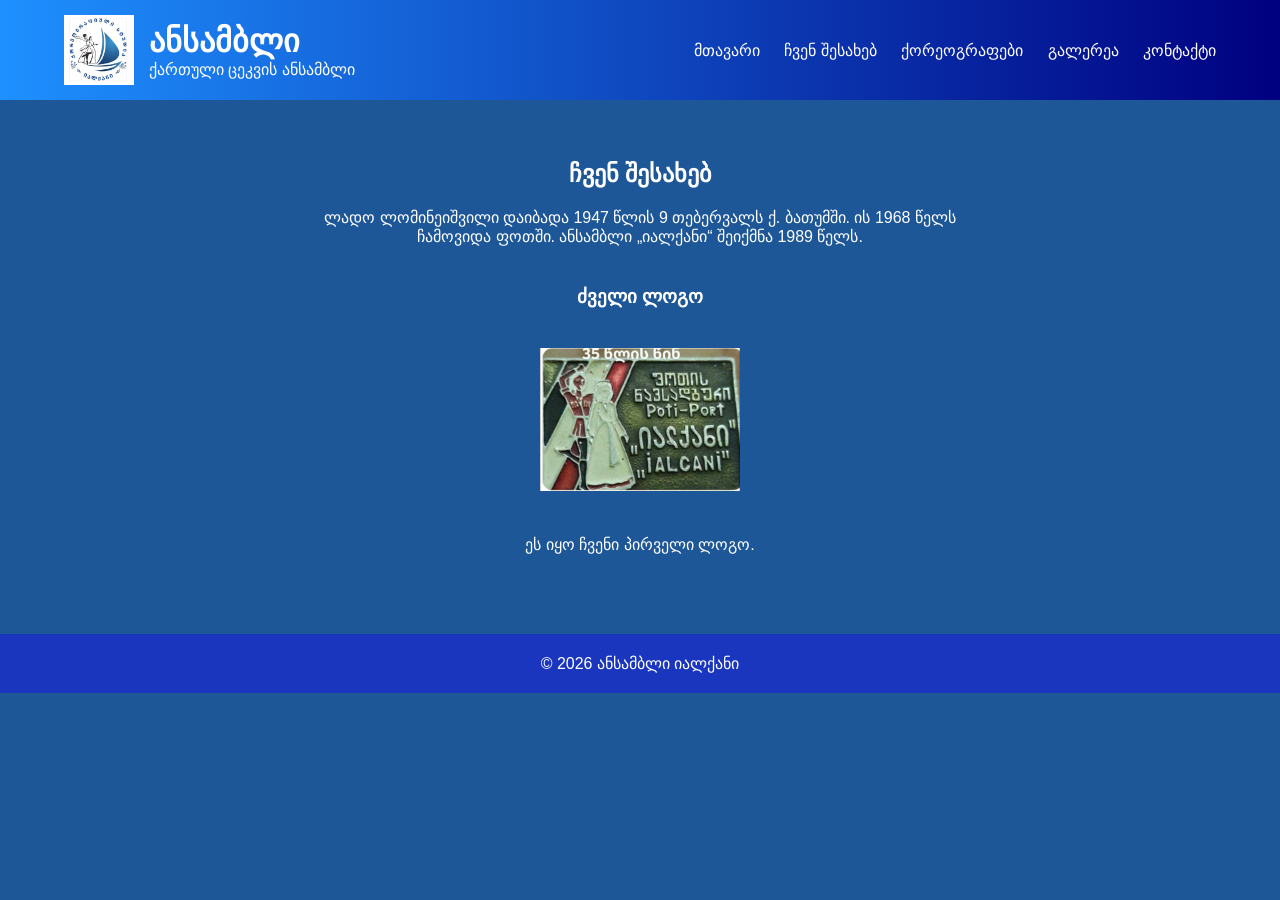
<file: about.html>
<!DOCTYPE html>
<html lang="ka">
<head>
    <meta charset="UTF-8">
    <title>ჩვენ შესახებ</title>
    <link rel="stylesheet" href="ialqani.css">
</head>
<body>

<header>
    <div class="container">
        <div class="logo-container">
            <img src="img/ialqani4.jfif" class="logo">
            <div class="title">
                <h1>ანსამბლი</h1>
                <p>ქართული ცეკვის ანსამბლი</p>
            </div>
        </div>

        <nav>
            <a href="index.html">მთავარი</a>
            <a href="about.html">ჩვენ შესახებ</a>
            <a href="choreographers.html">ქორეოგრაფები</a>
            <a href="gallery.html">გალერეა</a>
            <a href="contact.html">კონტაქტი</a>
        </nav>
    </div>
</header>

<section class="about">
    <h2>ჩვენ შესახებ</h2>

    <p>
    ლადო ლომინეიშვილი დაიბადა 1947 წლის 9 თებერვალს ქ. ბათუმში.
    ის 1968 წელს ჩამოვიდა ფოთში.
    ანსამბლი „იალქანი“ შეიქმნა 1989 წელს.
    </p>

    <div class="old-logo-section">
        <h3>ძველი ლოგო</h3>
        <img src="img/ialqani.jfif" class="oldlogo-img">
        <p>ეს იყო ჩვენი პირველი ლოგო.</p>
    </div>
</section>

<footer>
    <p>© 2026 ანსამბლი იალქანი</p>
</footer>

</body>
</html>
</file>
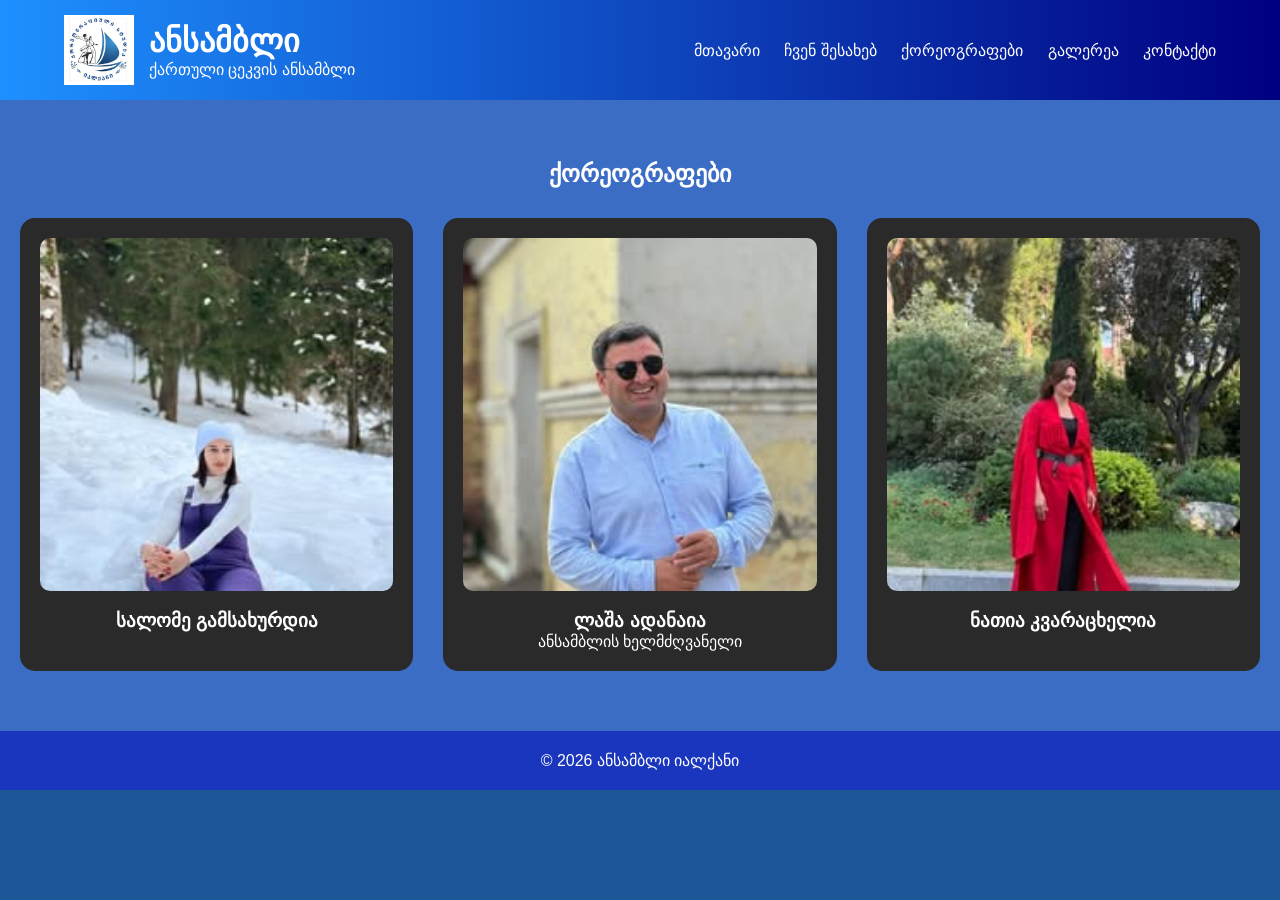
<file: choreographers.html>
<!DOCTYPE html>
<html lang="ka">
<head>
    <meta charset="UTF-8">
    <title>ქორეოგრაფები</title>
    <link rel="stylesheet" href="ialqani.css">
</head>
<body>

<header>
    <div class="container">
        <div class="logo-container">
            <img src="img/ialqani4.jfif" class="logo">
            <div class="title">
                <h1>ანსამბლი</h1>
                <p>ქართული ცეკვის ანსამბლი</p>
            </div>
        </div>

        <nav>
            <a href="index.html">მთავარი</a>
            <a href="about.html">ჩვენ შესახებ</a>
            <a href="choreographers.html">ქორეოგრაფები</a>
            <a href="gallery.html">გალერეა</a>
            <a href="contact.html">კონტაქტი</a>
        </nav>
    </div>
</header>

<section class="choreographers">
    <h2>ქორეოგრაფები</h2>

    <div class="choreo-grid">
        <div class="choreo-card">
            <img src="img/salo.jpg">
            <h3>სალომე გამსახურდია</h3>
        </div>

        <div class="choreo-card">
            <img src="img/lasha.jpg">
            <h3>ლაშა ადანაია</h3>
            <p>ანსამბლის ხელმძღვანელი</p>
        </div>

        <div class="choreo-card">
            <img src="img/natia.jpg">
            <h3>ნათია კვარაცხელია</h3>
        </div>
    </div>
</section>

<footer>
    <p>© 2026 ანსამბლი იალქანი</p>
</footer>

</body>
</html>
</file>
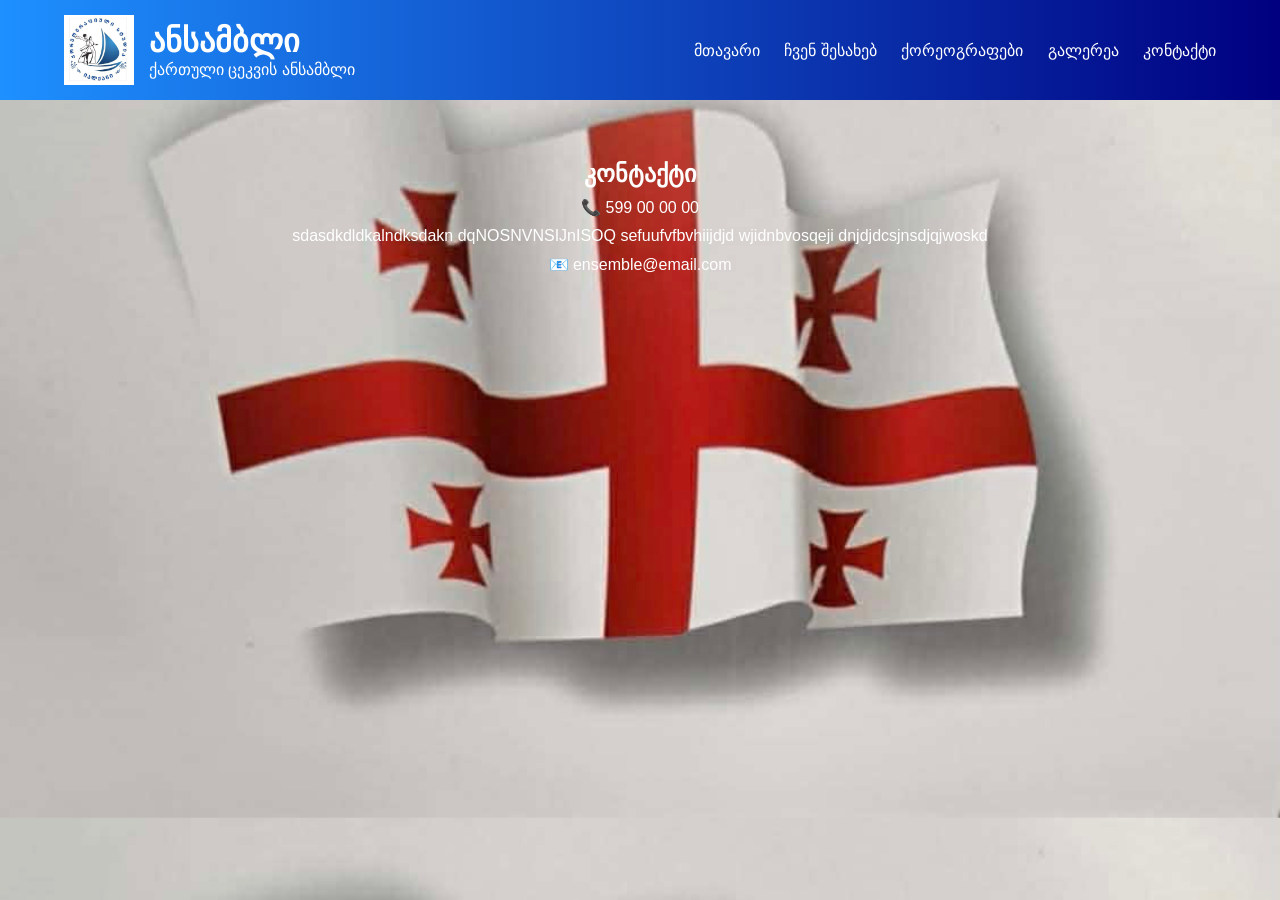
<file: contact.html>
<!DOCTYPE html>
<html lang="ka">
<head>
    <meta charset="UTF-8">
    <title>კონტაქტი</title>
    <link rel="stylesheet" href="ialqani.css">
</head>
<body>
   <body style= "background-image:  url('img/drosha.jpg'); background-size: cover;"></body>
<header>
    <div class="container">
        <div class="logo-container">
            <img src="img/ialqani4.jfif" class="logo">
            <div class="title">
                <h1>ანსამბლი</h1>
                <p>ქართული ცეკვის ანსამბლი</p>
                
            </div>
        </div>

        <nav>
            <a href="index.html">მთავარი</a>
            <a href="about.html">ჩვენ შესახებ</a>
            <a href="choreographers.html">ქორეოგრაფები</a>
            <a href="gallery.html">გალერეა</a>
            <a href="contact.html">კონტაქტი</a>
        </nav>
    </div>
</header>

<section class="contact">
    <h2>კონტაქტი</h2>
    <p>📞 599 00 00 00</p>
    <p> sdasdkdldkalndksdakn dqNOSNVNSIJnISOQ sefuufvfbvhiijdjd wjidnbvosqeji dnjdjdcsjnsdjqjwoskd</p>
    <p>📧 ensemble@email.com</p>
</section>



</body>
</html>
</file>
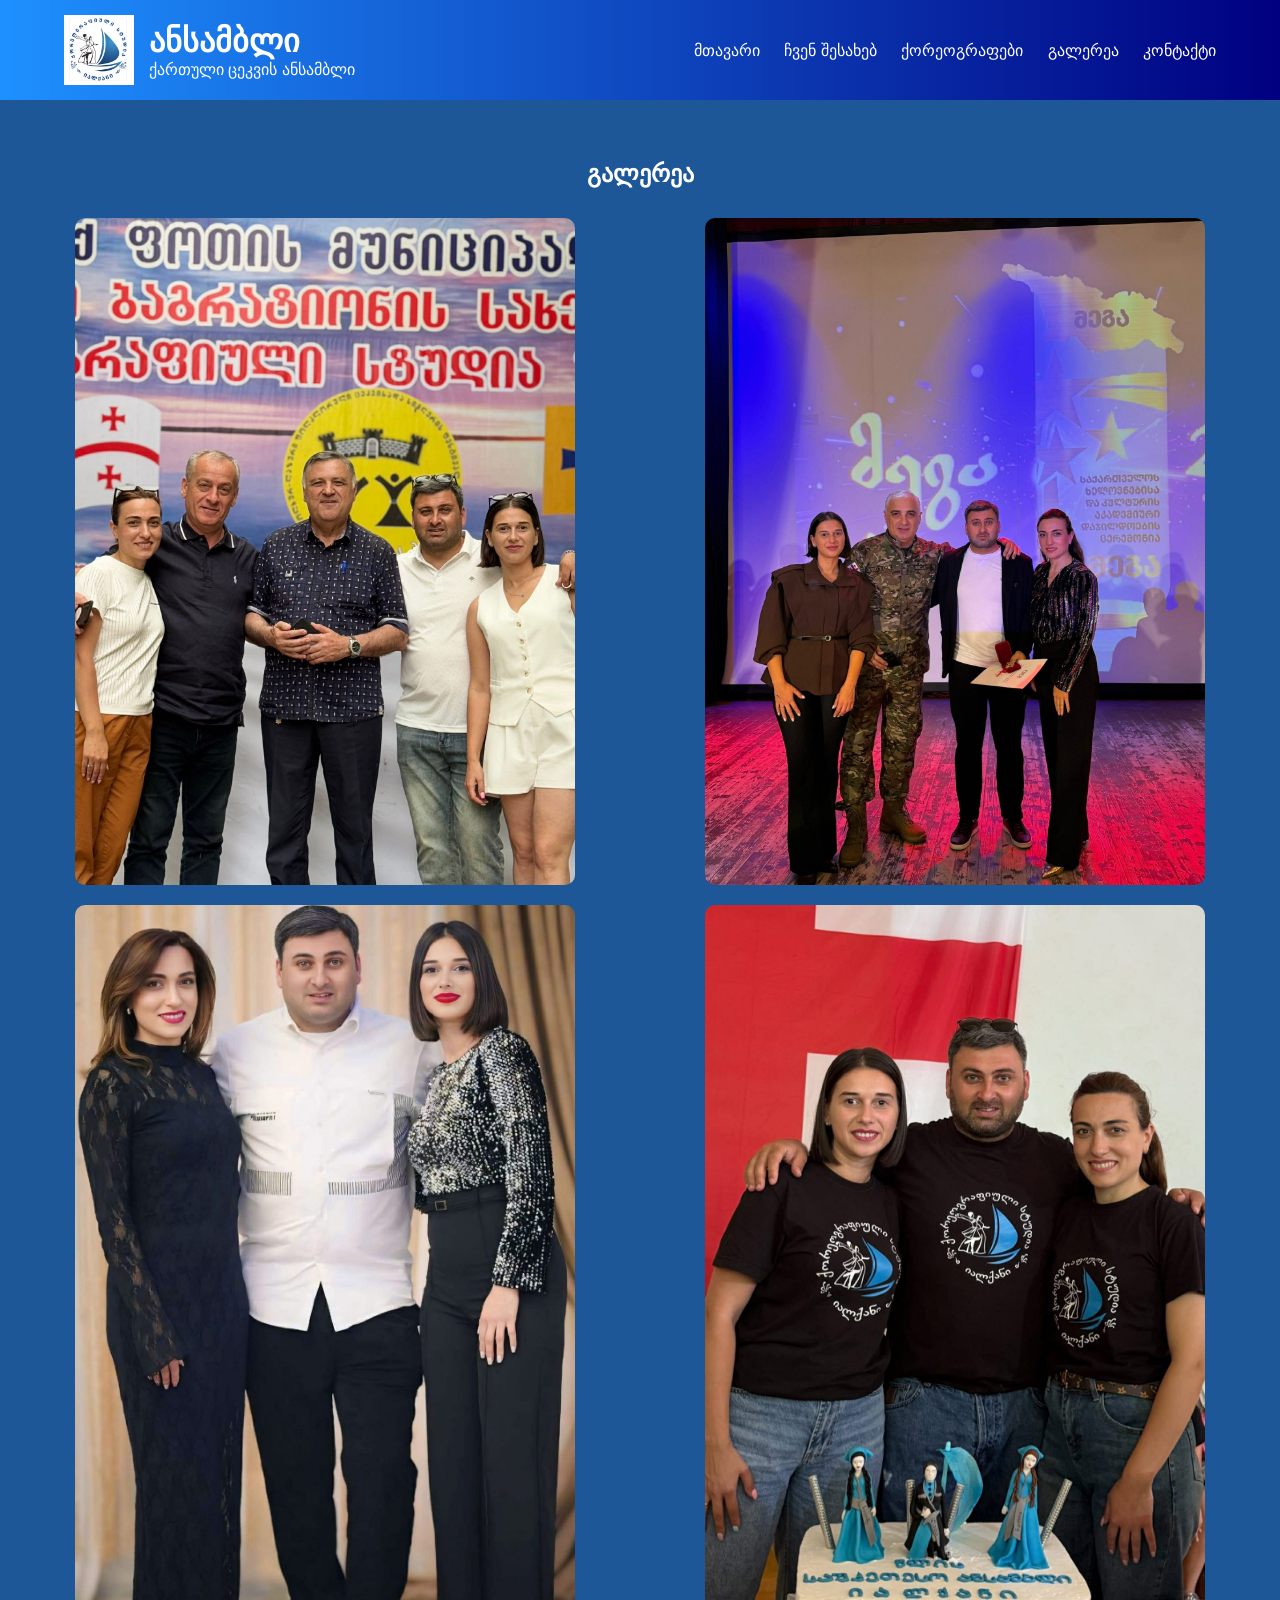
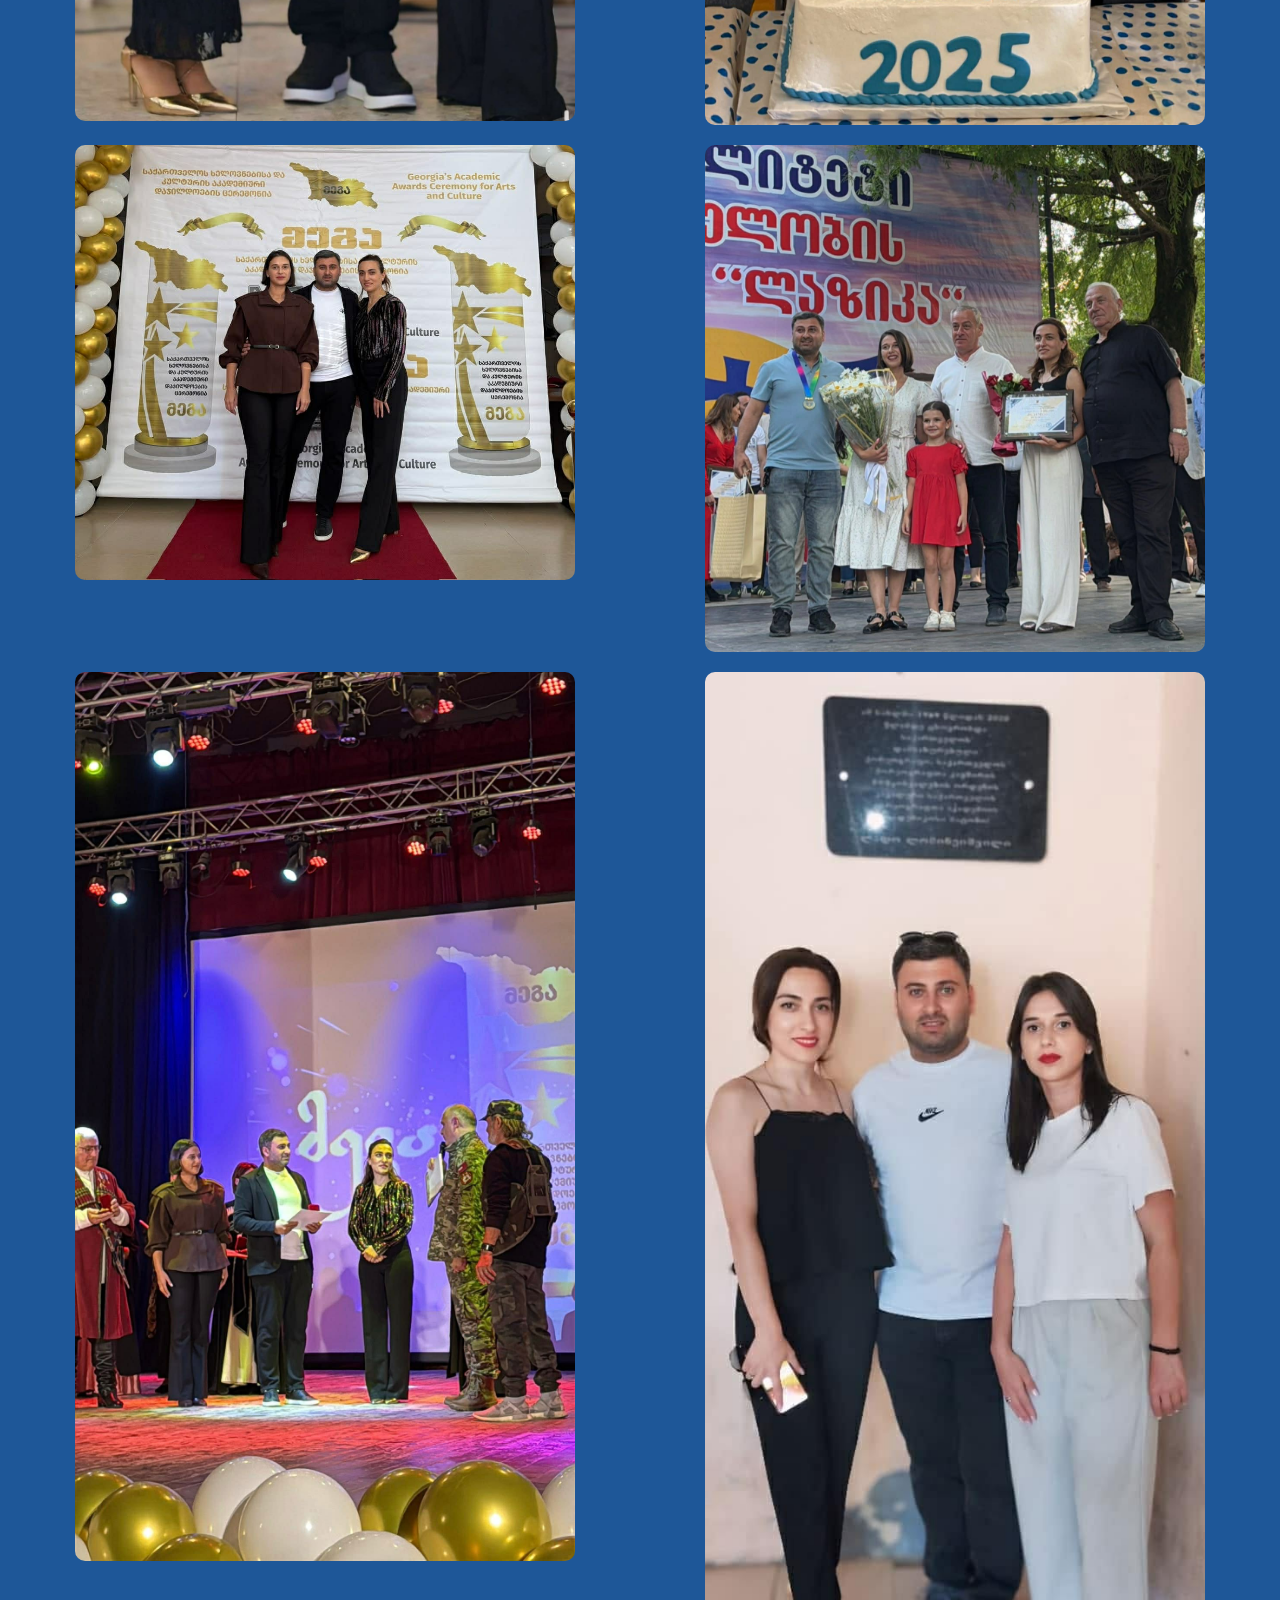
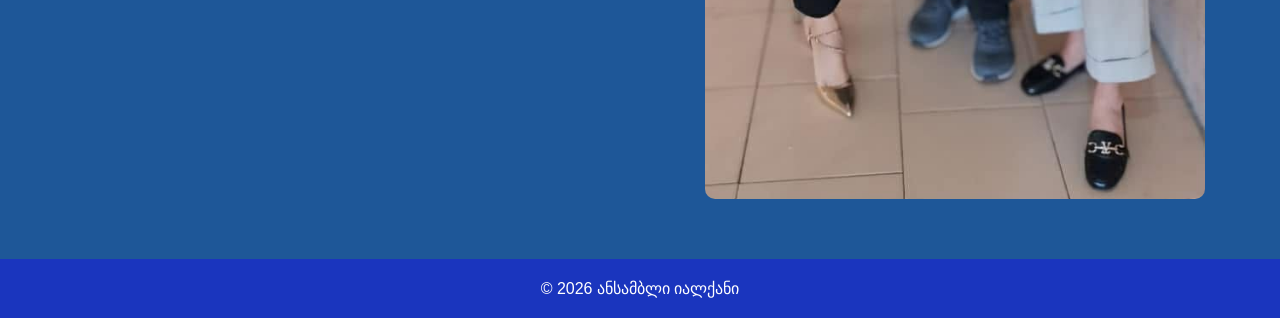
<file: gallery.html>
<!DOCTYPE html>
<html lang="ka">
<head>
    <meta charset="UTF-8">
    <title>გალერეა</title>
    <link rel="stylesheet" href="ialqani.css">
</head>
<body>

<header>
    <div class="container">
        <div class="logo-container">
            <img src="img/ialqani4.jfif" class="logo">
            <div class="title">
                <h1>ანსამბლი</h1>
                <p>ქართული ცეკვის ანსამბლი</p>
            </div>
        </div>

        <nav>
            <a href="index.html">მთავარი</a>
            <a href="about.html">ჩვენ შესახებ</a>
            <a href="choreographers.html">ქორეოგრაფები</a>
            <a href="gallery.html">გალერეა</a>
            <a href="contact.html">კონტაქტი</a>
        </nav>
    </div>
</header>

<section>
    <h2>გალერეა</h2>

    <div class="gallery-grid">
        <img src="img/ialqani7.jfif">
        <img src="img/ialqani11.jfif">
        <img src="img/ialqani6.jpg">
        <img src="img/ialqani9.jfif">
        <img src="img/ialqani3.jfif">
        <img src="img/ialqani8.jfif">
        <img src="img/ialqani13fif.jfif">
        <img src="img/ialqani5.jfif">
    </div>
</section>

<footer>
    <p>© 2026 ანსამბლი იალქანი</p>
</footer>

</body>
</html>
</file>
<file: ialqani.css>
*{
    margin: 0;
    padding: 0;
    box-sizing: border-box;
    
}

body {
    font-family: sans-serif;
    background-color: #1e5798;
    color: white;
}

/* HEADER */

header {
    background: linear-gradient(to right, #1E90FF, #000080); /* მოცისფრო გრადიენტი */
    padding: 15px 0;
}

.container {
    width: 90%;
    margin: auto;
    display: flex;
    justify-content: space-between;
    align-items: center;
    flex-wrap: wrap;
}

.logo-container {
    display: flex;
    align-items: center;
    gap: 15px;
}

.logo {
    width: 70px;
    height: 70px;
    object-fit: contain;
}

nav a {
    color: white;
    text-decoration: none;
    margin-left: 20px;
    transition: 0.3s;
}

nav a:hover {
    color: #00BFFF; /* მოცისფრო ჰოვერი */
}

/* HERO */

.hero {
    height: 90vh;
    background: linear-gradient(rgba(0,0,0,0.5), rgba(0,0,0,0.5)), url("images/bg.jpg");
    background-position: center;
    background-size: cover;
    background-repeat: no-repeat;
}
    

.hero h2 {
    font-size: 40px;
    margin-bottom: 20px;
    background-color: rgba(0,0,0,0.6);
    padding: 10px 20px;
    border-radius: 10px;
}

.btn {
    background-color: #1E90FF; /* მოცისფრო */
    color: white;
    padding: 12px 25px;
    text-decoration: none;
    border-radius: 30px;
    transition: 0.3s;
}

.btn:hover {
    background-color: #00BFFF; /* ღია მოცისფრო */
}

/* SECTIONS */

section {
    padding: 60px 20px;
    text-align: center;
}

.about p {
    max-width: 700px;
    margin: 20px auto;
}

/* OLD LOGO IN ABOUT */

.old-logo-section {
    margin-top: 40px;
}

.old-logo-section h3 {
    margin-bottom: 20px;
}

.oldlogo-img {
    width: 200px;
    margin: 20px 0;
    transition: 0.3s;
}

.oldlogo-img:hover {
    transform: scale(1.1);}

/* CHOREOGRAPHERS */

.choreographers {
    background-color: #3b6dc5;
}

.choreo-grid {
    display: grid;
    grid-template-columns: repeat(auto-fit, minmax(250px, 1fr));
    gap: 30px;
    margin-top: 30px;
}

.choreo-card {
    background-color: #2a2a2a;
    padding: 20px;
    border-radius: 15px;
    transition: 0.3s;
}

.choreo-card:hover {
    transform: translateY(-10px);
    box-shadow: 0 10px 20px rgba(30,144,255,0.5); /* მოცისფრო ჩრდილი */
}

.choreo-card img {
    width: 100%;
    border-radius: 10px;
    margin-bottom: 15px;
}

/* GALLERY */

.gallery-grid {
    display: grid;
    grid-template-columns: repeat(2,1fr);
    gap: 20px;
    margin-top: 30px;
}

.gallery-grid img {
    width: 100%;
    border-radius: 10px;
    transition: 0.3s;
    max-width: 500px;
    height: auto;
    display: block;
    margin: 0 auto;
}

.gallery-grid img:hover {
    transform: scale(1.05);
}

/* CONTACT */

.contact p {
    margin-top: 10px;
}

/* FOOTER */

footer {
    background-color: rgb(26, 53, 190);
    padding: 20px;
    text-align: center;
}

/* RESPONSIVE */

@media (max-width: 768px) {
    .container {
        flex-direction: column;
        gap: 15px;
    }

    nav {
        margin-top: 10px;
    }

    .hero h2 {
        font-size: 28px;
    }

    .oldlogo-img {
        width: 150px;
    }
}
</file>
